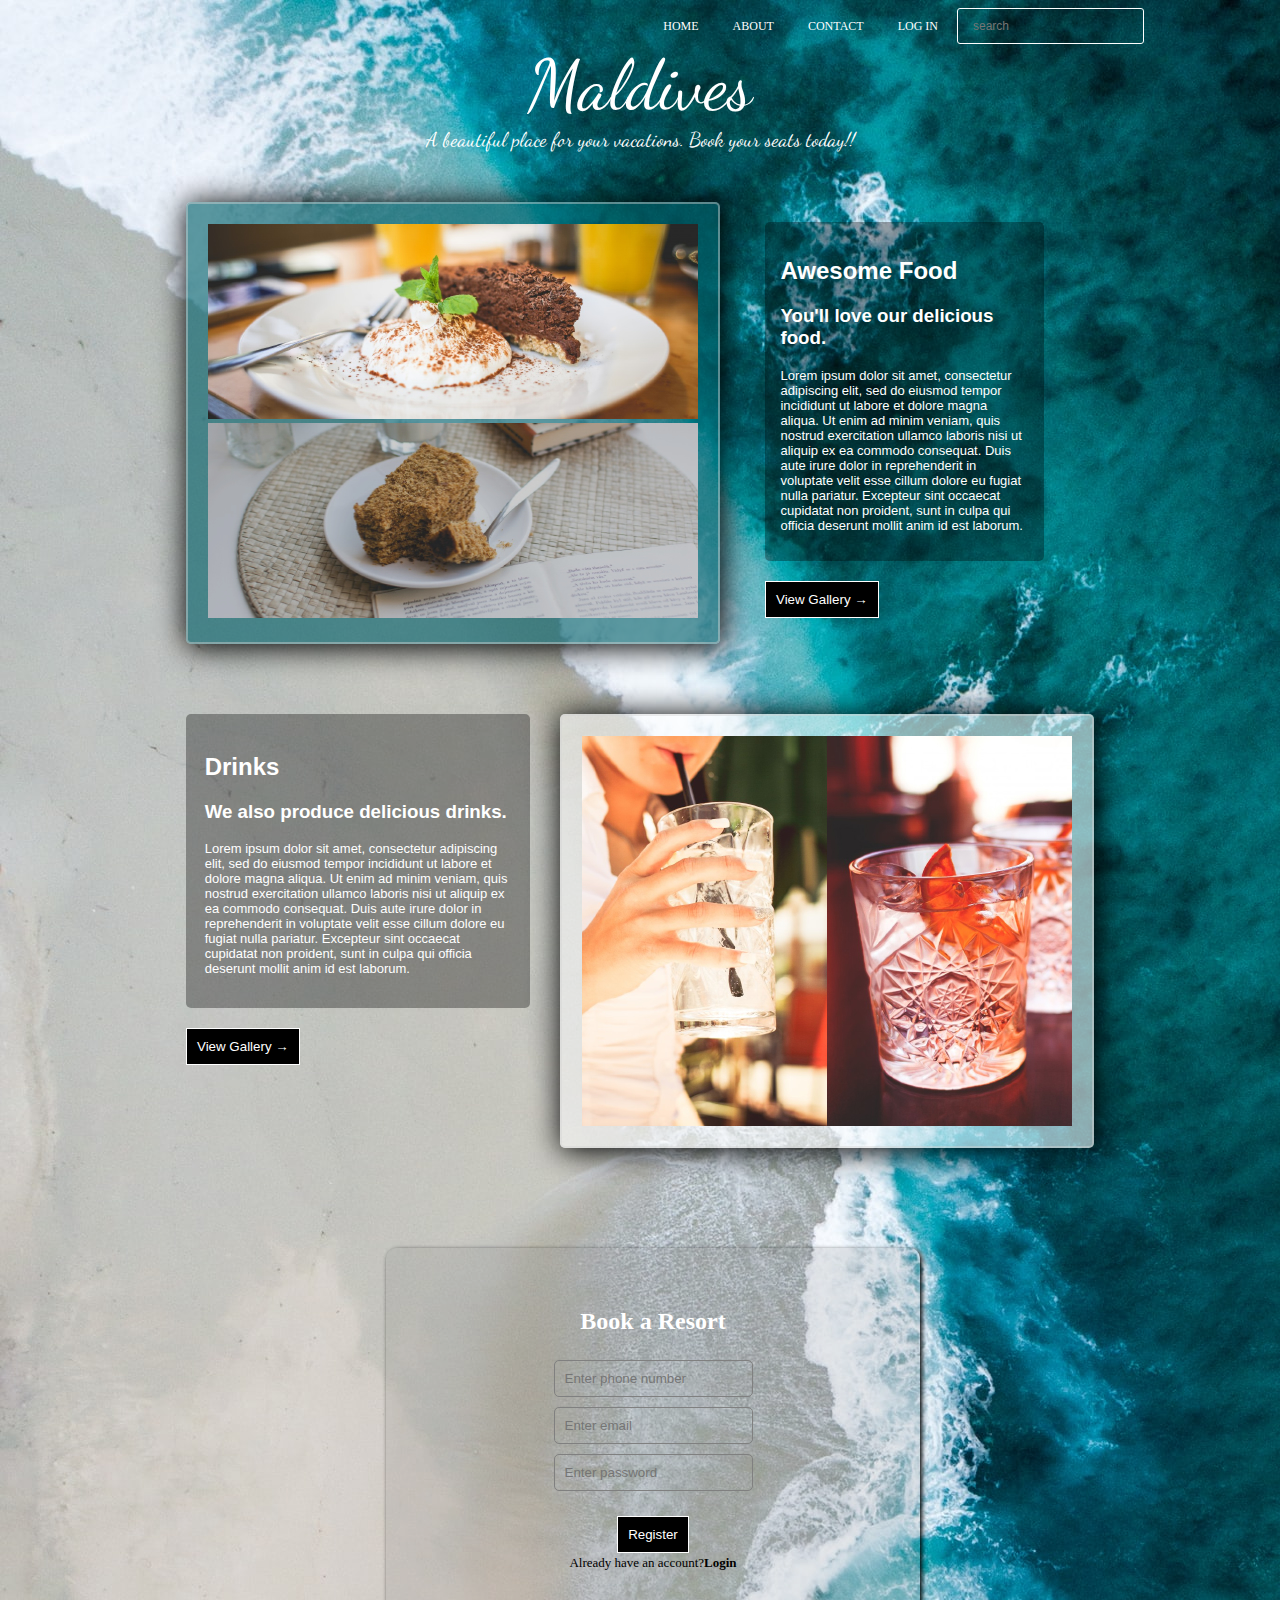
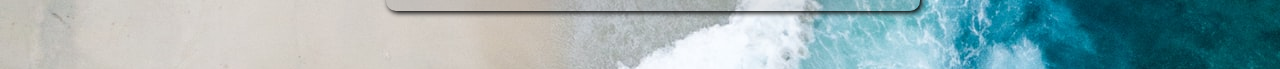
<file: index.html>
<!DOCTYPE html>
<html lang="en">

<head>
    <meta charset="UTF-8">
    <meta http-equiv="X-UA-Compatible" content="IE=edge">
    <meta name="viewport" content="width=device-width, initial-scale=1.0">
    <title>Book Tickets</title>
    <link rel="stylesheet" href="style.css">
    <link href="https://fonts.googleapis.com/css2?family=Dancing+Script&display=swap" rel="stylesheet">
</head>

<body>
    <div class="container">
        <div class="section0" align="right">
            <label class="navitem">HOME</label>
            <label class="navitem">ABOUT</label>
            <label class="navitem">CONTACT</label>
            <label class="navitem">LOG IN</label>
            <input type="text" class="navitemsearch" placeholder="search">
        </div>
        <div class="section1" align="center">
            <div class="logo">
                <label style="font-family: 'Dancing Script'; font-size: 70px; ">Maldives
                </label> <br>
                <label style="font-family:  'Dancing Script'; font-size: 20px;">
                    A beautiful place for your vacations. Book your seats today!!</label>
            </div>
        </div>
        <div class="section2">
            <div class="fastFoodRow">
                <div class="col-md-6  fastFoodPhotos">
                    <img src="assets/fastFood1.jpg" alt="Photo of Fast Food"><br />
                    <img src="assets/fastFood2.jpg" alt="Photo of Fast Food">
                </div>

                <div class="col-md-6">
                    <div class="fastFood">
                        <div class="textcontainer1">
                            <h2>Awesome Food</h2>
                            <h3>You'll love our delicious food.</h3>
                            <p>Lorem ipsum dolor sit amet, consectetur adipiscing elit, sed do eiusmod tempor incididunt
                                ut
                                labore et dolore magna aliqua. Ut enim ad minim veniam, quis nostrud exercitation
                                ullamco
                                laboris nisi ut aliquip ex ea commodo consequat. Duis aute irure dolor in reprehenderit
                                in
                                voluptate velit esse cillum dolore eu fugiat nulla pariatur. Excepteur sint occaecat
                                cupidatat non proident, sunt in culpa qui officia deserunt mollit anim id est laborum.
                            </p>
                        </div>
                        <a href="food.html">
                            <button type="button" name="button">View Gallery &rarr;</button>
                        </a>
                    </div>
                </div>
            </div>
            <div class="drinksInfoRow">
                <div class="drinksInfo">
                    <div class="textcontainer1">
                        <h2>Drinks</h2>
                        <h3>We also produce delicious drinks.</h3>
                        <p>Lorem ipsum dolor sit amet, consectetur adipiscing elit, sed do eiusmod tempor incididunt ut
                            labore et dolore magna aliqua. Ut enim ad minim veniam, quis nostrud exercitation ullamco
                            laboris nisi ut aliquip ex ea commodo consequat. Duis aute irure dolor in reprehenderit in
                            voluptate velit esse cillum dolore eu fugiat nulla pariatur. Excepteur sint occaecat
                            cupidatat
                            non proident, sunt in culpa qui officia deserunt mollit anim id est laborum.</p>
                    </div>
                    <a href="drinks.html">
                        <button type="button" name="button">View Gallery &rarr;</button>
                    </a>
                </div>

                <div class="drinksInfoPhotos">
                    <img src="assets/drink1.jpg" alt="Photo of Drink">
                    <img src="assets/drink2.jpg" alt="Photo of Drink">
                </div>
            </div>
            <div class="section3" align="center">
                <div class="row">
                    <div class="">
                        <h2>Book a Resort</h2>
                        <form>
                            <input type="number" class="email" placeholder="Enter phone number"><br>
                            <input type="text" class="email" placeholder="Enter email"><br>
                            <input type="text" class="email" placeholder="Enter password"><br>
                            <button type="button" name="button">Register</button><br>
                            <label class="loginText">Already have an account?<b>Login</b></label>
                        </form>
                    </div>
                </div>
            </div>
        </div>
    </div>
</body>

</html>
</file>
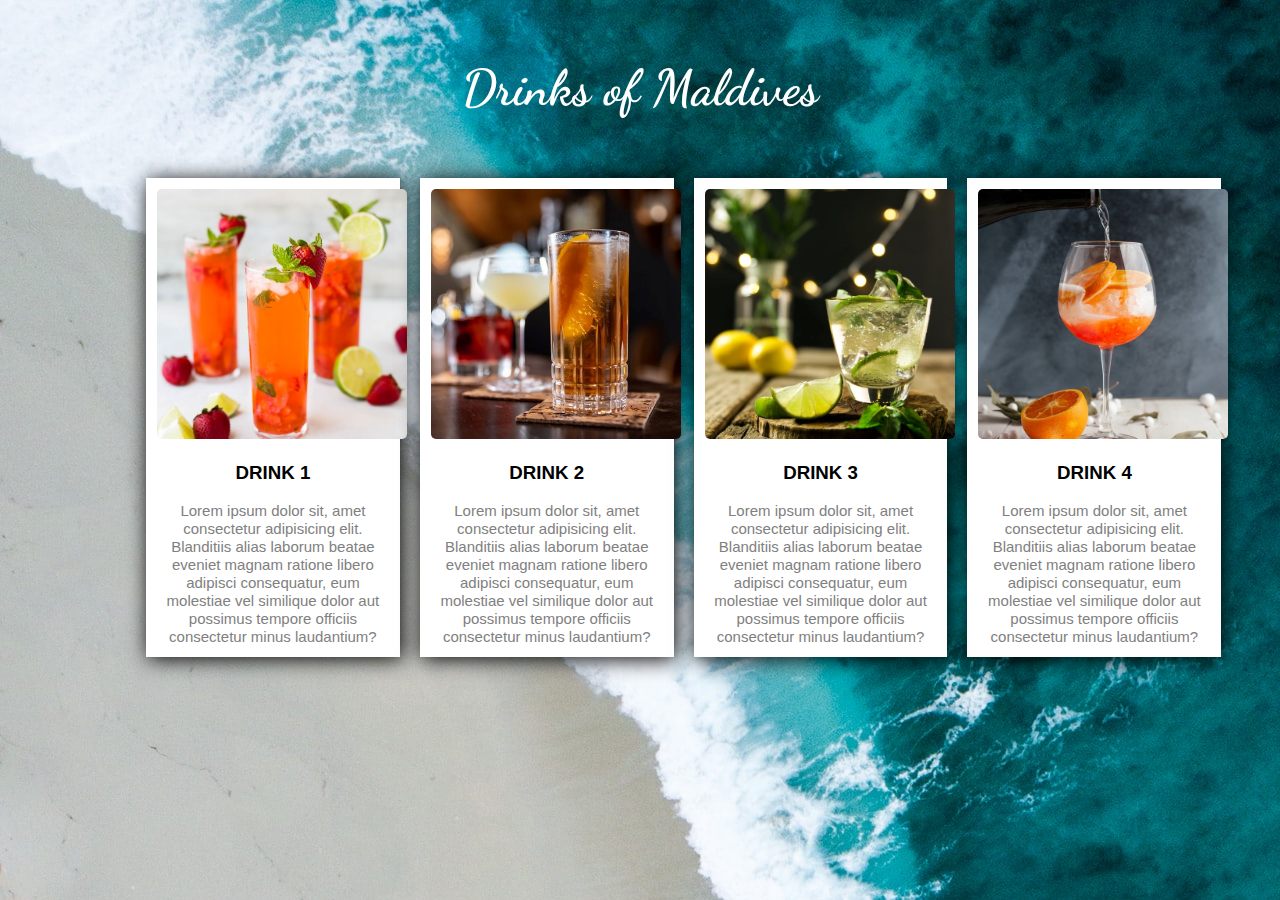
<file: drinks.html>
<!DOCTYPE html>
<html lang="en">

<head>
    <meta charset="UTF-8">
    <meta http-equiv="X-UA-Compatible" content="IE=edge">
    <meta name="viewport" content="width=device-width, initial-scale=1.0">
    <title>Drinks</title>
    <link rel="stylesheet" href="food.css">
    <link href="https://fonts.googleapis.com/css2?family=Dancing+Script&display=swap" rel="stylesheet">
</head>

<body>
    <div class="container" align="center">
        <h3 class="header">Drinks of Maldives</h3>
        <div class="row1" align="center">
            <div class="imagecontainer">
                <img src="assets/drinks/drink1.jpg" alt="burger" class="image" height="250" width="250">
                <h3>DRINK 1</h3>
                <label class="fooddesc"> Lorem ipsum dolor sit, amet consectetur adipisicing elit. Blanditiis alias
                    laborum beatae
                    eveniet magnam ratione libero adipisci consequatur, eum molestiae vel similique dolor aut possimus
                    tempore officiis consectetur minus laudantium?</label>
            </div>
            <div class="imagecontainer" align="center">
                <img src="assets/drinks/drink2.jpg" alt="desert" class="image" height="250" width="250">
                <h3>DRINK 2</h3>
                <label class="fooddesc"> Lorem ipsum dolor sit, amet consectetur adipisicing elit. Blanditiis alias
                    laborum beatae
                    eveniet magnam ratione libero adipisci consequatur, eum molestiae vel similique dolor aut possimus
                    tempore officiis consectetur minus laudantium?</label>
            </div>
            <div class="imagecontainer" align="center">
                <img src="assets/drinks/drink3.jpg" alt="pizza" class="image" height="250" width="250">
                <h3>DRINK 3</h3>
                <label class="fooddesc"> Lorem ipsum dolor sit, amet consectetur adipisicing elit. Blanditiis alias
                    laborum beatae
                    eveniet magnam ratione libero adipisci consequatur, eum molestiae vel similique dolor aut possimus
                    tempore officiis consectetur minus laudantium?</label>
            </div>
            <div class="imagecontainer" align="center">
                <img src="assets/drinks/drink4.jpg" alt="desert" class="image" height="250" width="250">
                <h3>DRINK 4</h3>
                <label class="fooddesc"> Lorem ipsum dolor sit, amet consectetur adipisicing elit. Blanditiis alias
                    laborum beatae
                    eveniet magnam ratione libero adipisci consequatur, eum molestiae vel similique dolor aut possimus
                    tempore officiis consectetur minus laudantium?</label>
            </div>
        </div>
    </div>
</body>

</html>
</file>
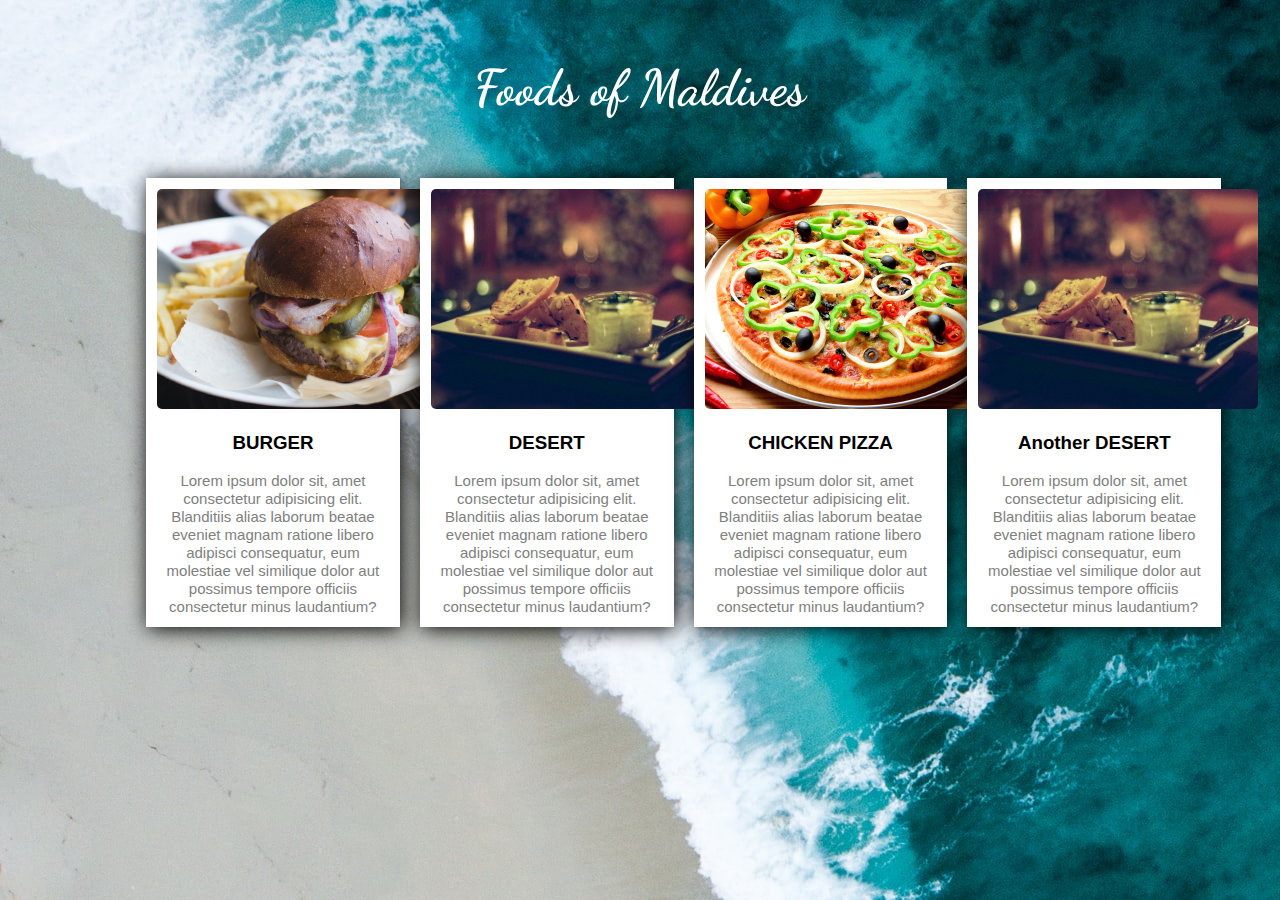
<file: food.html>
<!DOCTYPE html>
<html lang="en">

<head>
    <meta charset="UTF-8">
    <meta http-equiv="X-UA-Compatible" content="IE=edge">
    <meta name="viewport" content="width=device-width, initial-scale=1.0">
    <title>Foods</title>
    <link rel="stylesheet" href="food.css">
    <link href="https://fonts.googleapis.com/css2?family=Dancing+Script&display=swap" rel="stylesheet">
</head>

<body>
    <div class="container" align="center">
        <h3 class="header">Foods of Maldives</h3>
        <div class="row1" align="center">
            <div class="imagecontainer">
                <img src="assets/fastfood/beefBurger.jpg" alt="burger" class="image">
                <h3>BURGER</h3>
                <label class="fooddesc"> Lorem ipsum dolor sit, amet consectetur adipisicing elit. Blanditiis alias
                    laborum beatae
                    eveniet magnam ratione libero adipisci consequatur, eum molestiae vel similique dolor aut possimus
                    tempore officiis consectetur minus laudantium?</label>
            </div>
            <div class="imagecontainer" align="center">
                <img src="assets/fastfood/chickenBurger.jpg" alt="desert" class="image">
                <h3>DESERT</h3>
                <label class="fooddesc"> Lorem ipsum dolor sit, amet consectetur adipisicing elit. Blanditiis alias
                    laborum beatae
                    eveniet magnam ratione libero adipisci consequatur, eum molestiae vel similique dolor aut possimus
                    tempore officiis consectetur minus laudantium?</label>
            </div>
            <div class="imagecontainer" align="center">
                <img src="assets/fastfood/chickenPizza.jpg" alt="pizza" class="image">
                <h3>CHICKEN PIZZA</h3>
                <label class="fooddesc"> Lorem ipsum dolor sit, amet consectetur adipisicing elit. Blanditiis alias
                    laborum beatae
                    eveniet magnam ratione libero adipisci consequatur, eum molestiae vel similique dolor aut possimus
                    tempore officiis consectetur minus laudantium?</label>
            </div>
            <div class="imagecontainer" align="center">
                <img src="assets/fastfood/chickenBurger.jpg" alt="desert" class="image">
                <h3>Another DESERT</h3>
                <label class="fooddesc"> Lorem ipsum dolor sit, amet consectetur adipisicing elit. Blanditiis alias
                    laborum beatae
                    eveniet magnam ratione libero adipisci consequatur, eum molestiae vel similique dolor aut possimus
                    tempore officiis consectetur minus laudantium?</label>
            </div>
        </div>
    </div>
</body>

</html>
</file>
<file: style.css>
body{
    background-image: url(assets/backgrounds/1background.jpg);
    background-repeat: no-repeat;
    align-content: center;
    color: white;
    padding-left: 10%;
    padding-right: 10%;
}
.navitem{
    padding: 10px 15px 10px 15px;
    border-radius: 3px;
    font-size: 12px;
    color: white;
}
.navitemsearch{
    padding: 10px 15px 10px 15px;
    border-radius: 3px;
    font-size: 12px;
    color: white;
    background: transparent;
    border: 1px solid white;
}
.section1 {
    background-size: cover;
    overflow: hidden;
}
.boldSlogan {
    font-weight: bold;
    font-size: 18px;
}
.section2 {
    padding: 50px;
}

.fastFood {
    padding: 20px;
    margin-left: 25px;
    text-align: left;
    font-family: sans-serif;
}

.fastFoodRow{
    display: flex;
}

.drinksInfoRow {
    display: flex;
    padding-top: 70px;
    font-family: sans-serif;
}
.fastFoodPhotos {
      padding: 20px;
      border: 2px solid rgba(211, 211, 211, 0.44);
      box-shadow: 2px 2px 30px 2px black;
      background-color: #005f689f;
      margin: auto;
      border-radius: 5px;
  }

button {
    margin-top: 20px;
    padding: 10px;
    background-color: black;
    color: white;
    border: 1px solid white;
}
.drinksInfoPhotos{
    display: flex;
    padding: 20px;
    border: 2px solid rgba(211, 211, 211, 0.44);
    box-shadow: 2px 2px 30px 2px black;
    margin: auto;
    background-color: rgba(255, 255, 255, 0.548);
    border-radius: 5px;
}
p{
    color: white;
    font-size: 13px;
}
.section3{
    width: 50%;
    margin-top: 100px;
    margin-left: 200px;
    background-color: rgba(128, 128, 128, 0.178);
    border-radius: 10px;
    box-shadow: 2px 2px 5px black;
    padding: 40px;
}
.email{
    background: transparent;
    border: 0.5px solid grey;
    color: white;
    padding: 10px;
    border-radius: 5px;
    margin: 5px;
}
.submit{
    background: transparent;
    border: none;
    background-color: black;
    color: white;
    padding-left: 20px;
    padding-right: 20px;
    padding-top: 5px;
    padding-bottom: 5px;
}
.loginText{
    color: black;
    padding-top: 12px;
    font-size: 13px;
}
.textcontainer1{
    background-color: rgba(0, 0, 0, 0.331);
    padding: 5%;
    border-radius: 5px;
    margin-right: 30px;
}
</file>
<file: food.css>
body{
    background-image: url(assets/backgrounds/1background.jpg);
    background-repeat: no-repeat;
    align-content: center;
    color: white;
    padding-left: 10%;
    padding-right: 10%;
}
.header{
    font-family: 'Dancing Script';
    font-size: 50px;
}
.row1{
    display: flex;
}
.image{
    border-radius: 5px;
}
.imagecontainer{
    background-color: white;
    box-shadow: 2px 2px 20px black;
    color: black;
    padding: 10px;
    width: 23%;
    font-family: sans-serif;
    margin: 10px;
    border: 0.5px solid rgba(255, 255, 255, 0.301);
}
.fooddesc{
    color: grey;
    font-family: sans-serif;
    font-size: 15px;
}
</file>
